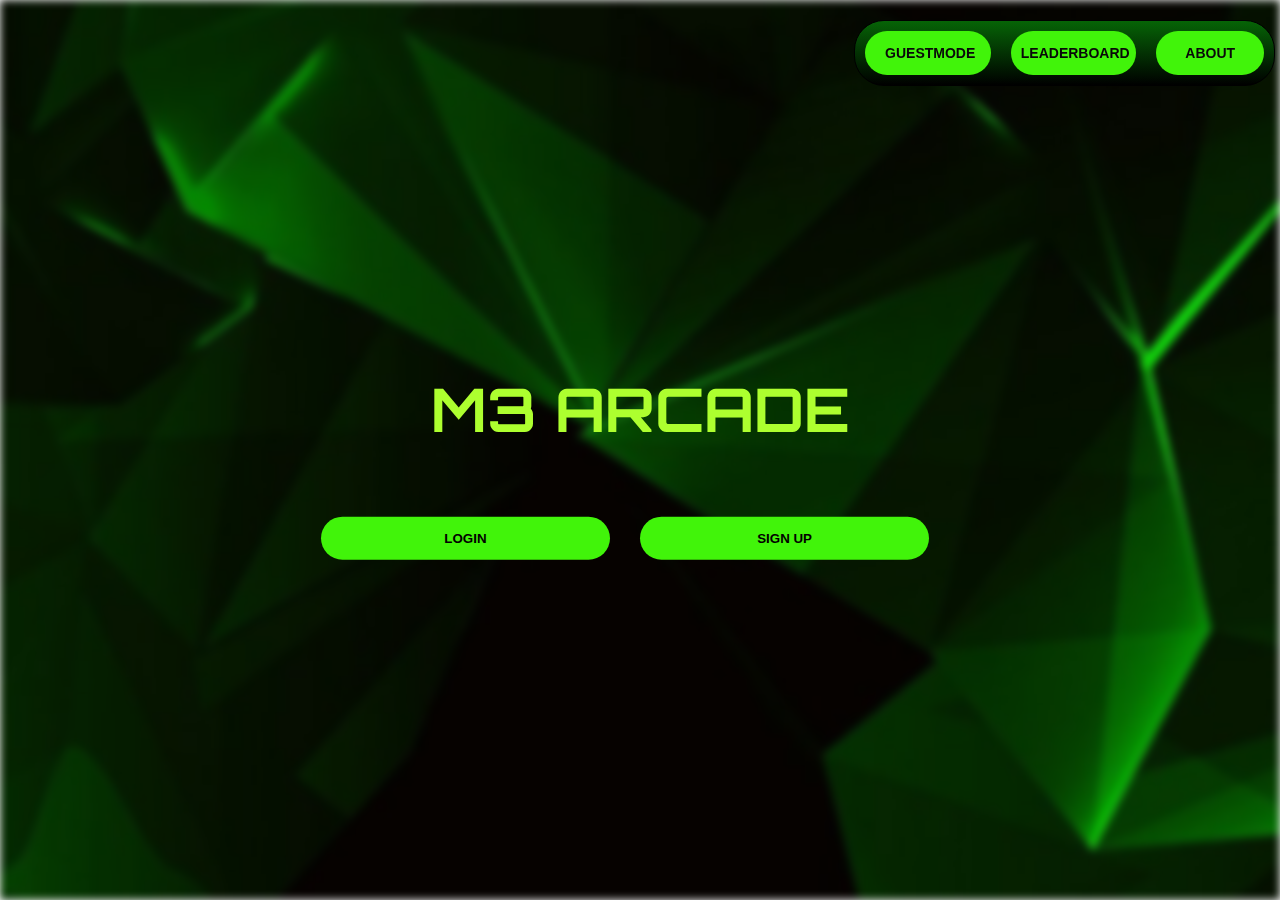
<file: index.html>
<!DOCTYPE html>
<html>
<head>
<meta name="viewport" content="width=device-width, initial-scale=1">
 <link rel="stylesheet" href="style.css">
 <title>Basic Interface</title>
</head>
<body>
  <div class="navbar">
    <button type="button" onclick="directtogamepage()" class="a">GUESTMODE</a>
    <button type="button" class="a" onclick="directtoleaderboard()" style="padding-left: 10px;">LEADERBOARD</a>
    <button type="button" class="a" onclick="directtoaboutus()">ABOUT</a>
  </div>
  <div class="bg-image"></div>
  <div class="bg-text">
      <form action="" method="post">
      <h1>M3 ARCADE</h1>
  
    <div class="container">
      <button type="button"  onclick="directtologin()">LOGIN</button>
      <button type="button" onclick="directtosignup()">SIGN UP</button>
    </div>
  </form>
  
  </div>
<script>
  function directtogamepage(){
    window.location.href="gamepage.html"
  }
  function directtologin(){
    location.href="loginpage.html"
  }
  function directtosignup(){
    location.href="signuppage.html"
  }
</script>
</body>
</html>
</file>
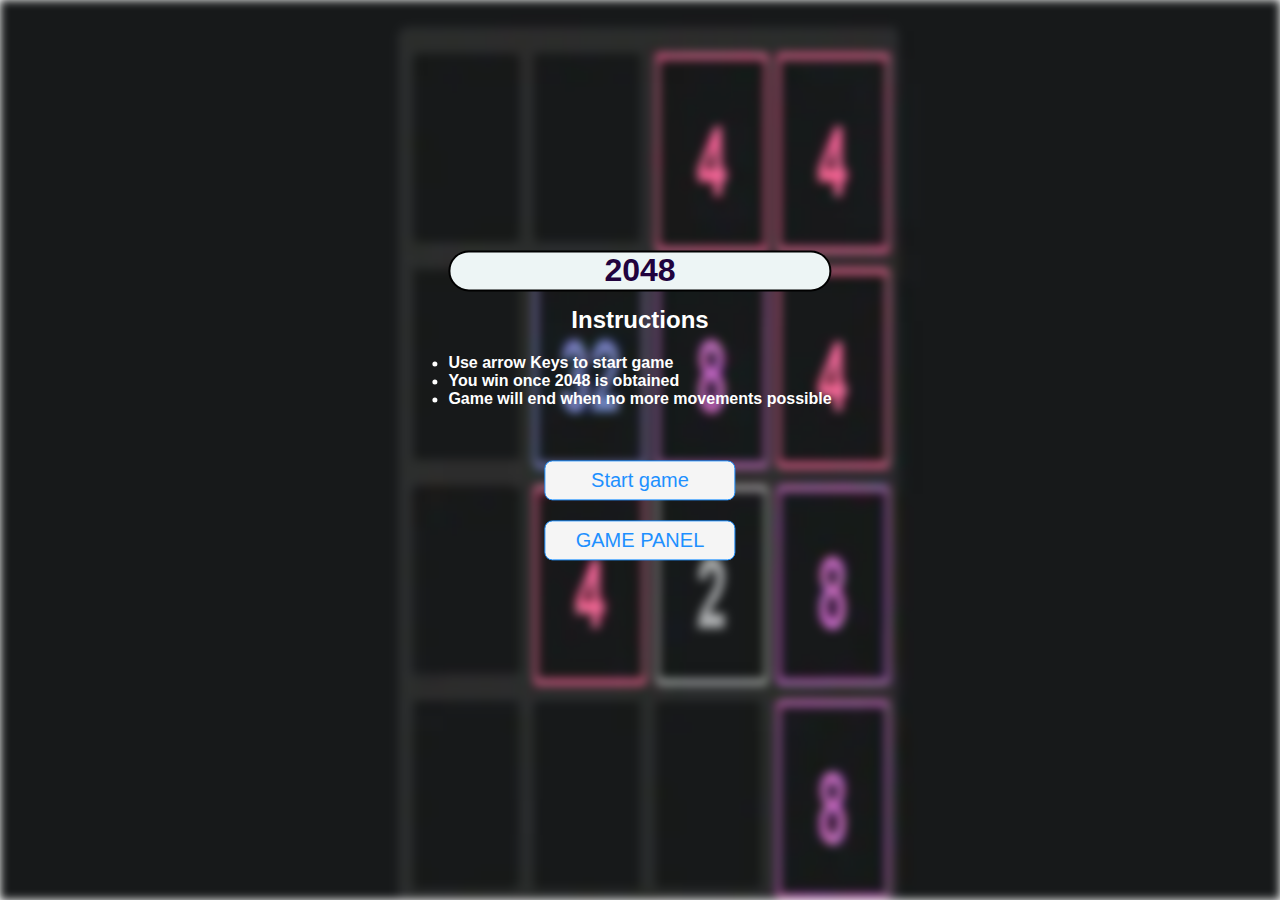
<file: 2048game/index.html>
<!DOCTYPE html> 
<html> 
      
<head> 
    <meta name="viewport" content= 
        "width=device-width, initial-scale=1.0"> 
    <!-- CSS file Included -->
    <link rel="stylesheet" type="text/css" href="styles.css"> 
    <!-- JavaScript file included -->
    
</head> 
  
<body> 
    <div class="bg-image"></div>
    <div id="main"> 
        <div id="score">0</div> 
        <h1 id="title">2048</h1> 
         
        <div id="instructions">
            <p id="ins"> 
                <h2 style="color: white;">Instructions</h2>
                <ul>
                    <li>
                        <b>Use arrow Keys to start game</b> </li>
                    <li><b>You win once 2048 is obtained</b></li>
                    <li>
                        <b>Game will end when no more movements possible</b>
                    </li>
                </ul>
            </p> 
            <br><br>
            <button type="button" class="startbut" id="startbut" onclick="startgame()">Start game</button>
            <button type="button" class="startbut" id="gamepanel" onclick="gotogamepage()">GAME PANEL</button>
        </div>
        <div class = "ui" id="gameboard"> 
            <div class="row"> 
                <div id= "b1" 
                       class="cell"></div> 
                <div id= "b2" 
                       class="cell"></div>
                <div id= "b3" 
                       class="cell"></div>
                       <div id= "b4" 
                       class="cell"></div> 
            </div> 
            <div class="row"> 
                
                <div id= "b5" 
                       class="cell"></div>
                <div id= "b6" 
                       class="cell"></div>
                       <div id= "b7" 
                       class="cell"></div> 
                <div id= "b8" 
                       class="cell"></div>
            </div> 
            <div class="row"> 
                
                <div id= "b9" 
                       class="cell"></div>
                <div id= "b10" 
                       class="cell"></div> 
                <div id= "b11" 
                       class="cell"></div>
                <div id= "b12" 
                       class="cell"></div>
            </div> 
            <div class="row"> 
                <div id= "b13" 
                       class="cell"></div>
                <div id= "b14" 
                       class="cell"></div> 
                <div id= "b15" 
                       class="cell"></div>
                <div id= "b16" 
                       class="cell" ></div>
            </div> 
        </div> 
        <br><br><br> 
        
        <button id="but"  onclick="resetgame()"> 
            RESET 
        </button>
        <button id="retbut" onclick="returntogame()"> 
            RETURN 
        </button> 
        <br><br> 
        <div id="game-message" style="display: none;"></div>
    </div> 
    <script src="script.js"></script> 
</body>
</file>
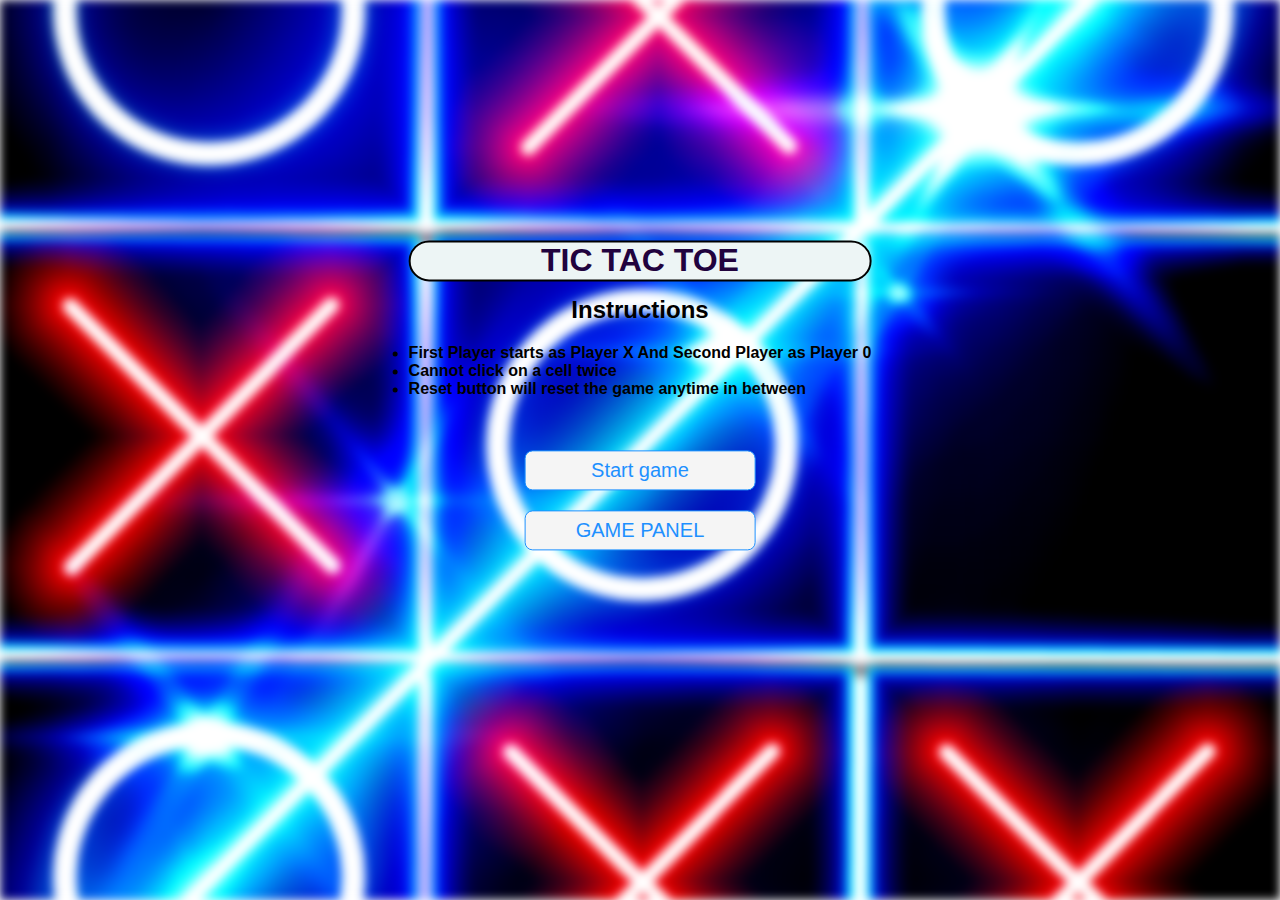
<file: tictactoe/index.html>
<!DOCTYPE html> 
<html> 
      
<head> 
    <meta name="viewport" content= 
        "width=device-width, initial-scale=1.0"> 
    <!-- CSS file Included -->
    <link rel="stylesheet" type="text/css" href="style.css"> 
    <!-- JavaScript file included -->
    <script src="script.js"></script> 
</head> 
  
<body> 
    <div class="bg-image"></div>
    <div id="main"> 
        <h1>TIC TAC TOE</h1> 
         
        <div id="instructions">
            <p id="ins"> 
                <h2>Instructions</h2>
                <ul>
                    <li>
                        <b>First Player starts as 
                        Player X And Second Player as  
                        Player 0</b> </li>
                    <li><b>Cannot click on a cell twice</b></li>
                    <li>
                        <b>Reset button will reset the game anytime in between</b>
                    </li>
                </ul>
            </p> 
            <br><br>
            <button class="startbut" id="startbut" onclick="startgame()">Start game</button>
            <button class="startbut" onclick="gotogamepage()">GAME PANEL</button>
        </div>
        <div class = "ui" id="gameboard"> 
            <div class="row"> 
                <input type="text" id= "b1" 
                       class="cell" onclick="myfunc_3(); myfunc();" 
                       readonly> 
                <input type="text" id= "b2" 
                       class="cell" onclick="myfunc_4(); myfunc();" 
                       readonly> 
                <input type="text" id= "b3" class="cell" 
                       onclick="myfunc_5(); myfunc();" 
                       readonly> 
            </div> 
            <div class="row"> 
                <input type="text" id= "b4" 
                       class="cell" onclick="myfunc_6(); myfunc();" 
                       readonly> 
                <input type="text" id= "b5" 
                       class="cell" onclick="myfunc_7(); myfunc();" 
                       readonly> 
                <input type="text" id= "b6" 
                       class="cell" onclick="myfunc_8(); myfunc();" 
                       readonly> 
            </div> 
            <div class="row"> 
                <input type="text" id= "b7" 
                       class="cell" onclick="myfunc_9(); myfunc();" 
                       readonly> 
                <input type="text" id= "b8" 
                       class="cell" onclick="myfunc_10();myfunc();" 
                       readonly> 
                <input type="text" id= "b9" 
                       class="cell" onclick="myfunc_11();myfunc();" 
                       readonly> 
            </div> 
        </div> 
        <br><br><br> 
        
        <button id="but"  onclick="myfunc_2()"> 
            RESET 
        </button>
        <button id="retbut" onclick="returntogame()"> 
            RETURN 
        </button> 
        <br><br> 
        <p id="print"></p> 
    </div> 
</body> 
  
</html>
</file>
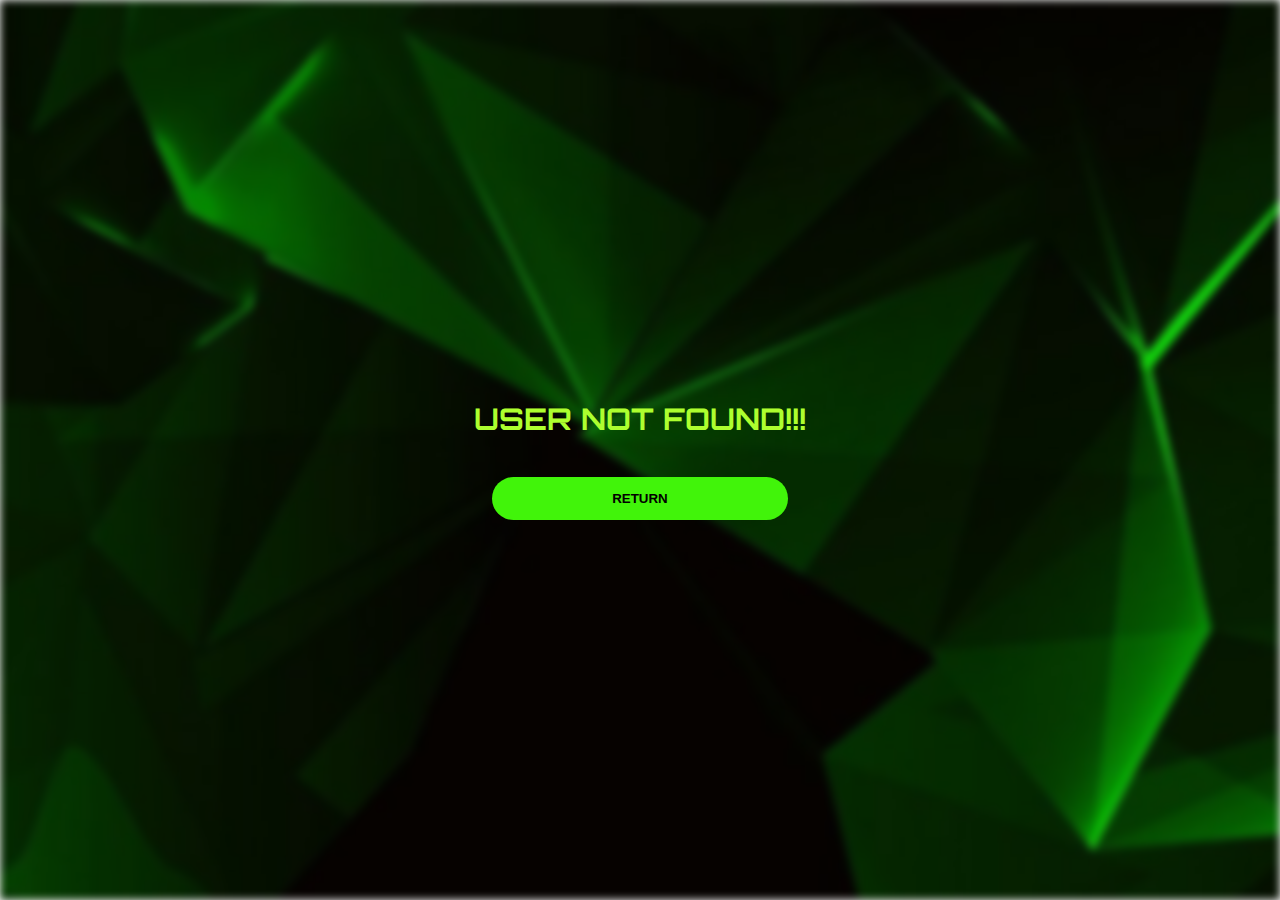
<file: errorpage.html>
<!DOCTYPE html>
<html lang="en">
<head>
    <meta charset="UTF-8">
    <meta name="viewport" content="width=device-width, initial-scale=1.0">
    <title>Document</title>
    <link rel="stylesheet" href="style.css">
</head>
<body>
    <div class="bg-image"></div>
    <div class="bg-text">
        <h1 style="font-size: 30px;">USER NOT FOUND!!!</h1>
    <button style="margin-left: 35%;">RETURN</button>
    </div>
</body>
</html>
</file>
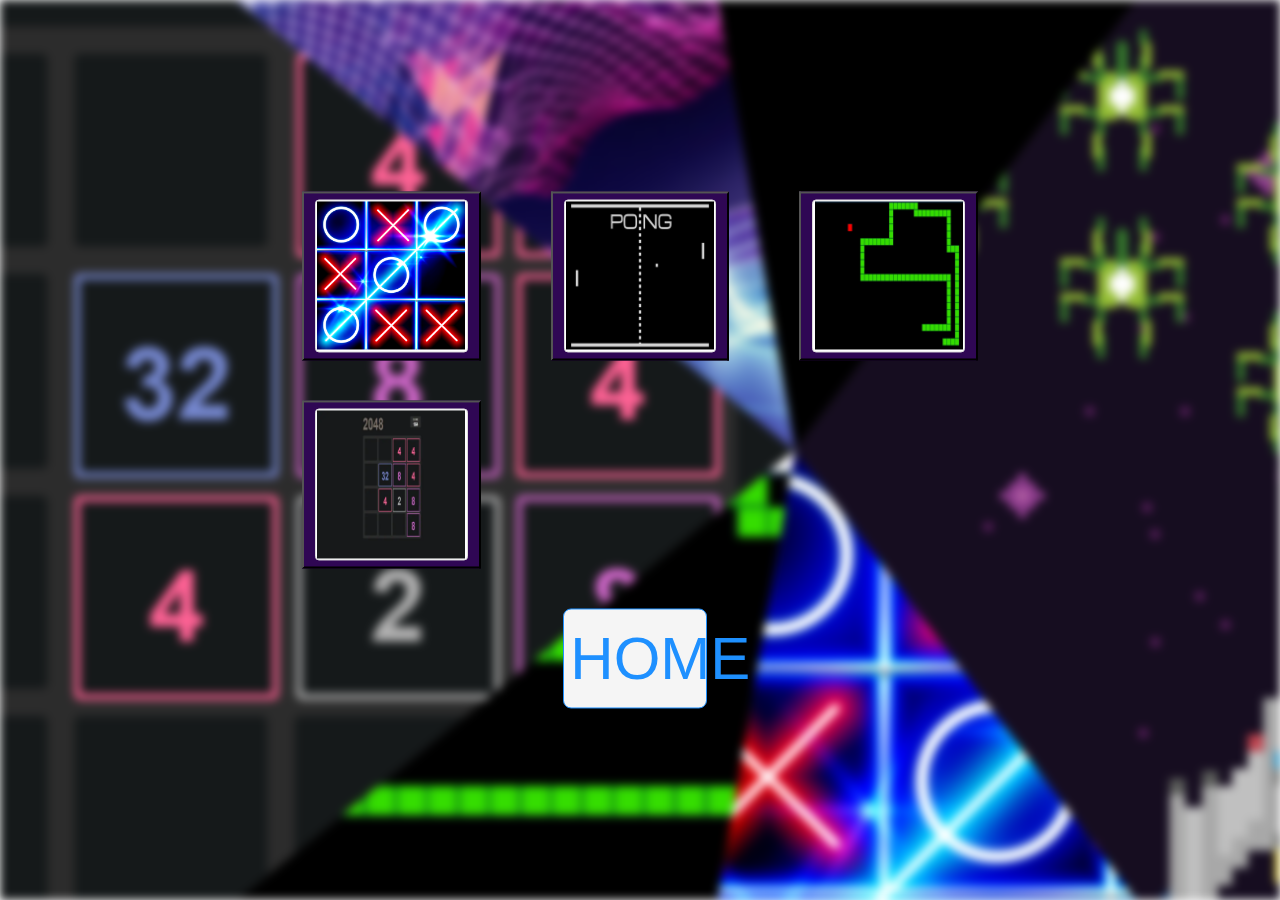
<file: gamepage.html>
<!DOCTYPE html>
<html lang="en">
<head>
  <title>Gaming Page</title>
  <meta charset="utf-8">
  <meta name="viewport" content="width=device-width, initial-scale=1">
  <link rel="stylesheet" href="https://maxcdn.bootstrapcdn.com/bootstrap/3.4.1/css/bootstrap.min.css">
  <style>
   body, html {
  height: 100%;
  margin: 0;
  font-family: Arial, Helvetica, sans-serif;
  }

  * {
      box-sizing: border-box;
    }
  .bg-image {
    background-image: url("GamepageBg.jpg");
    filter: blur(5px);
    /* -webkit-filter: blur(5px); */
    height: 100%; 
    background-position: center;
    background-repeat: no-repeat;
    background-size: cover;
    -webkit-background-size: cover;
}

    .container {
      position: absolute;
      top: 50%;
      left: 50%;
      transform: translate(-50%, -50%);
      width: 60%; /* Adjust this value as needed */
      padding: 2%;
      text-align: center;
      border-radius: 10px; /* Add border-radius for a rounded container */
    }
    .thumbnail {
      position: relative;
      /* max-width: 100%; Make sure images don't exceed the container width */
      height: auto; /* Maintain the aspect ratio */
      margin: 5px;
    }
    button{
      margin: 20px;
      background-color: rgb(47, 7, 84);
    }
    .overlay {
      max-width: 100%;
      position: absolute; 
      bottom: 1.5%; 
      background: rgb(0, 0, 0);
      background: rgba(0, 0, 0, 0.7); /* Black see-through */
      color: #f1f1f1; 
      width: 96%;
      transition: .5s ease;
      opacity:0;
      color: white;
      font-size: 20px;
      padding: 7%;
      text-align: center;
    }
    .thumbnail:hover .overlay {
  opacity: 1;
}
.thumbnail{
  padding:1%;
}
.thumbnail img{
  max-width: 100%;
  height: auto;
}
.but { 
	box-sizing: border-box; 
	width: 20%; 
	height: 100px; 
	border: 1px solid dodgerblue; 
	margin-left: 10px; 
	border-radius: 8px; 
	font-family: Verdana, 
		Geneva, Tahoma, sans-serif; 

	background-color: whitesmoke; 
	color: dodgerblue; 
	font-size: 60px; 
	cursor: pointer; 
} 
    @media (max-width: 600px) {
      .container{
        transform: scale(1.3);
        transform-origin:top;
        margin: auto;
        top: 8%;
        left: 20%;
      }

      /* Adjust for phones */
      .thumbnail {
        margin-top: 0px;
        margin-bottom: 0px;
      }
      .bg-image{
        margin-bottom: 0;
        height: 120%;
      }
    }
  </style>
</head>
<body>
  
  <div class="bg-image"></div>
  <div class="container">
    <div class="row">
      <div class="col-xs-12 col-sm-6 col-md-4">
        <button id="tictactoegame" onclick="gotopage()">
          <div class="thumbnail">
            <img src="cover_page.png" alt="Lights">
            <div class="overlay">TicTacToe</div>
        </div>
        </button>
      </div>
      <div class="col-xs-12 col-sm-6 col-md-4">
        <button id="ponggame" onclick="gotopage3()">
          <div class="thumbnail">
            <img src="pong-game-card.jpg" alt="Lights">
            <div class="overlay">Pong</div>
        </div>
        </button>
      </div>
      <div class="col-xs-12 col-sm-6 col-md-4">
        <button id="snakegame" onclick="gotopage2()">
          <div class="thumbnail">
            <img src="snakegame.jpg" alt="Lights">
            <div class="overlay">Snake</div>
        </div>
        </button>
      </div>
      <div class="col-xs-12 col-sm-6 col-md-4">
        <button id="snakegame" onclick="gotopage4()">
          <div class="thumbnail">
            <img src="2048game.png" alt="Lights">
            <div class="overlay">2048</div>
        </div>
        </button>
      </div>
    </div>
    <button class="but" onclick="gohome()">HOME</button>
  </div>
  <script>
    function gohome(){
      window.location.href="index.html"
    }
    function gotopage(){
      window.location.href="tictactoe/index.html"
    }
    function gotopage2(){
      window.location.href="Snakegame/index.html"
    }
    function gotopage3(){
      window.location.href="PongGame/pong.html"
    }
    function gotopage4(){
      window.location.href="2048game/index.html"
    }
  </script>
</body>
</html>
</file>
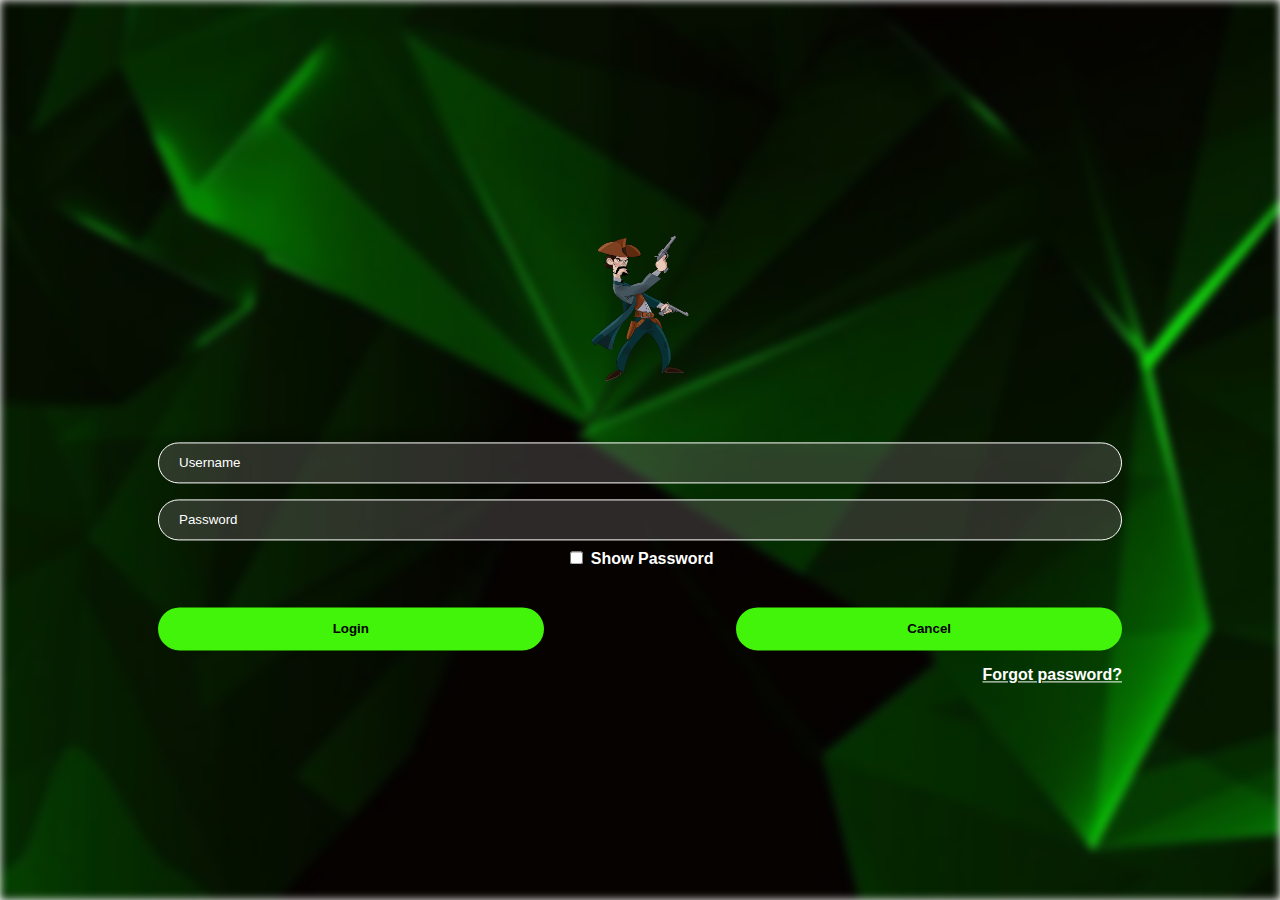
<file: loginpage.html>
<!DOCTYPE html>
<html>
<head>
<meta name="viewport" content="width=device-width, initial-scale=1">
<title>Login page</title>
<link rel="stylesheet" href="logstyle.css">
</head>
<body>
<div class="bg-image"></div>
<div class="bg-text">
    <form action="" method="post">
    <div class="imgcontainer">
    <img src="cowboy.png" alt="Avatar" class="avatar">
    </div>

  <div class="container" style="margin-top: 4%;">
    <label for="uname"></label>
    <input type="text" style="color: white;" placeholder="Username" name="uname" required>

    <label for="psw"></label>
    <input type="password" placeholder="Password" name="psw" id="myInput" required>
    <label style="color: white;">
      <input type="checkbox" onclick="myFunction()"> Show Password </label>
    
    
  </div>

  <div class="container">
    <button type="button" class="loginbutton" onclick="directtogamepage()">Login</button>
    <button type="button" class="cancelbtn" onclick="cancelclick()">Cancel</button>
    <span class="psw"><a href="#" style="color: white;"> Forgot password?</a></span>
  </div>
</form>

</div>
<script src="logsign.js"></script>
</body>
</html>
</file>
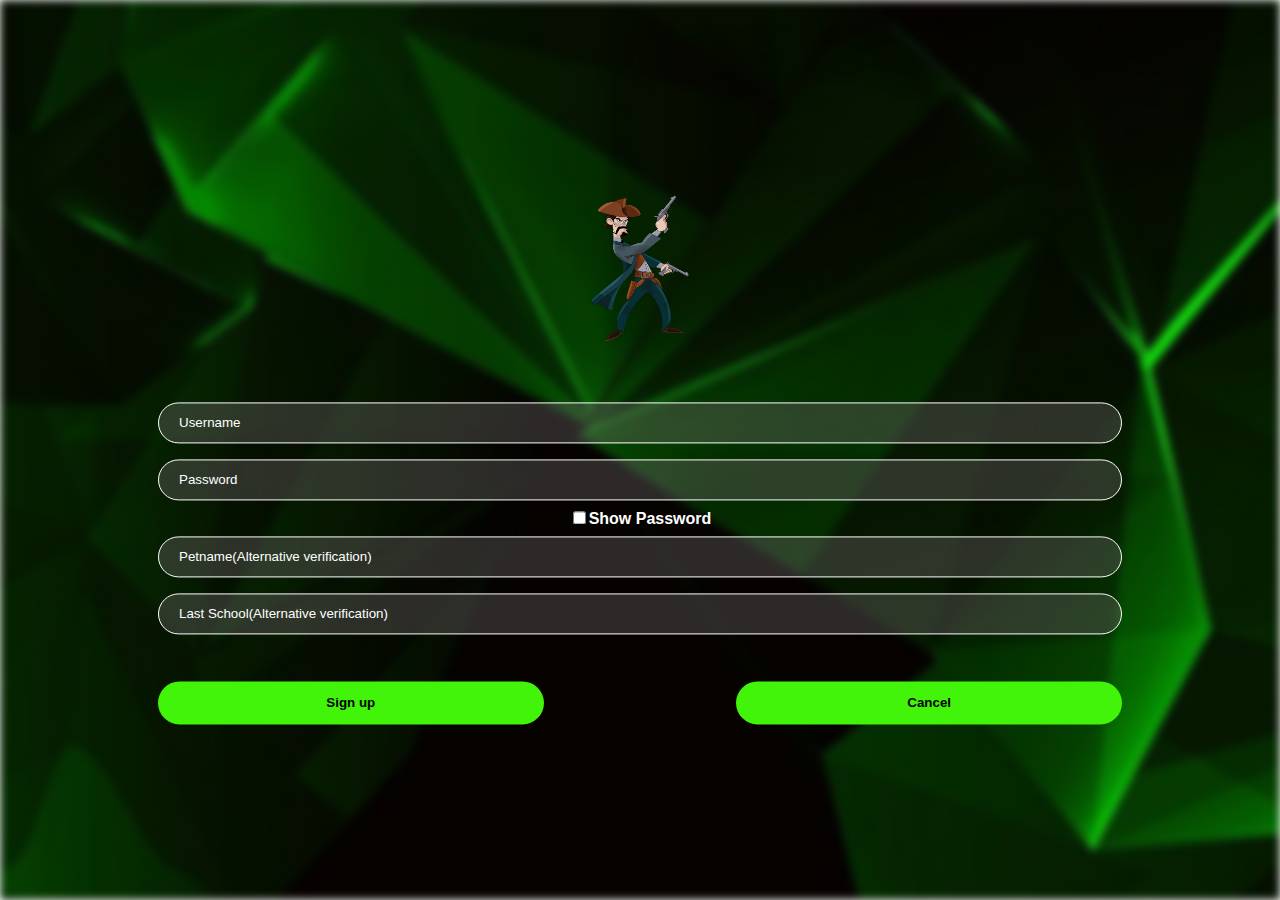
<file: signuppage.html>
<!DOCTYPE html>
<html>
<head>
<meta name="viewport" content="width=device-width, initial-scale=1">
<title>Sign Up page</title>
<link rel="stylesheet" href="logstyle.css">
<style>
#message {
  display:none;
  /*background: #f1f1f1;*/
  color: #fff;
  position: relative;
  padding: 2px;
  margin-top: 2px;
}

#message p {
  padding: 2px 5px;
  font-size: 18px;
}

/* Add a green text color and a checkmark when the requirements are right */
.valid {
  color: white;
}

.valid:before {
  position: relative;
  left: -35px;
  content: "✔";
}

/* Add a red text color and an "x" when the requirements are wrong */
.invalid {
  color: white;
}

.invalid:before {
  position: relative;
  left: -35px;
  content: "✖";
}
</style>
</head>
<body>
<div class="bg-image"></div>
<div class="bg-text">
    <form action="" method="post">
    <div class="imgcontainer">
    <img src="cowboy.png" alt="Avatar" class="avatar">
    </div>

  <div class="container" style="margin-top: 4%;">
    <label for="uname"></label>
    <input type="text" placeholder="Username" name="uname" required>

    <label for="psw"></label>
    <input type="password" placeholder="Password" name="psw" id="myInput" pattern="(?=.*[!@#$%^&])(?=.*\d)(?=.*[A-Z]).{8,}" title="Must contain at least one number and one uppercase letter and a special character, and at least 8 or more characters" required>
    <label style="color: white;">
      <input type="checkbox" onclick="myFunction()">Show Password</label>
        
    <label for="petname"></label>
    <input type="text" placeholder="Petname(Alternative verification)" name="pname" required>

    <label for="lschool"></label>
    <input type="text" placeholder="Last School(Alternative verification)" name="lschool" required>
    
    <div id="message">
      <p id="letter" class="invalid">Password is <b>Weak</b></p>
    </div>
  </div>

  <div class="container">
    <button type="button" class="loginbutton" id="signup" onclick="directtogamepage()">Sign up</button>
    <button type="button" class="cancelbtn" onclick="cancelclick()">Cancel</button>
    
  </div>
</form>

</div>
<script src="logsign.js"></script>
</body>
</html>
</file>
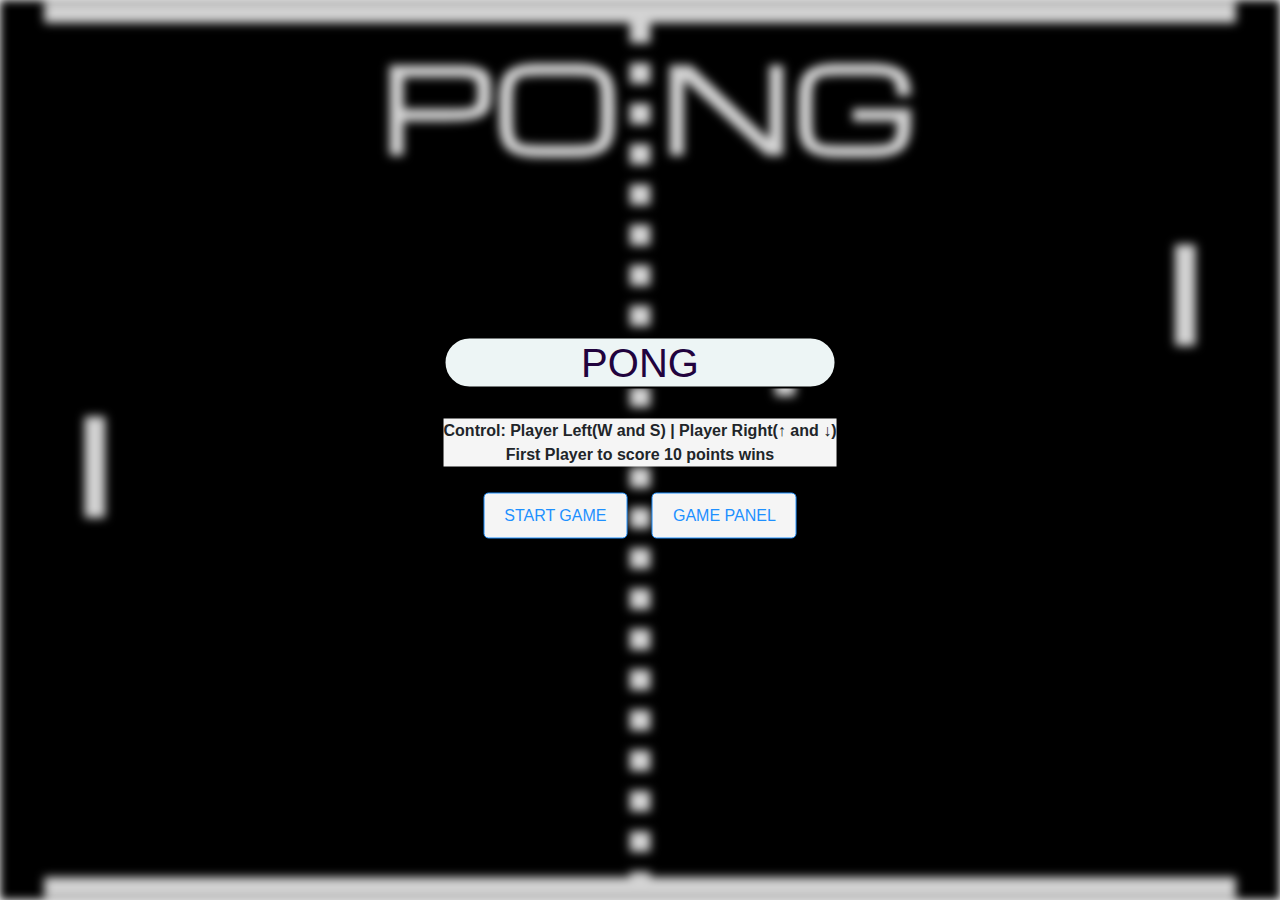
<file: PongGame/pong.html>
<!DOCTYPE html>
<html>
<head>
  <title>Ping Pong Game</title>
  <!-- Add the Bootstrap CSS file -->
<link rel="stylesheet" href="https://maxcdn.bootstrapcdn.com/bootstrap/4.0.0/css/bootstrap.min.css">

<!-- Add the Bootstrap JavaScript file -->


  <link rel="stylesheet" href="styles.css">
  <style>
    canvas {
      border: 1px solid black;
    }
  </style>
</head>
<body>
  <div class="bg-image"></div>
  <div id="main">
    <h1>PONG</h1>
    <p id="ins" class="control" style="background-color: whitesmoke;font-weight: bolder;margin-top: 20px;">Control: Player Left(W and S) | Player Right(↑ and ↓)
      <br>First Player to score 10 points wins</p>
      <button id="start-game" class="btn" onclick="startgame()">START GAME</button>
      <button  class="btn" id="gamepanel" onclick="gotogamepage()">GAME PANEL</button>
    <div class="container">
      <canvas id="canvas" width="600" height="400"></canvas>
    </div>
    <div class="button">
      <button id="start-btn" style="display: none;" class="btn">Start</button>
        <button id="pause-btn" style="display: none;" class="btn">Pause</button>
        <button id="restart-btn" style="display: none;" class="btn">Restart</button>
        <button id="return-btn" style="display: none;" class="btn" onclick="gotoreturn()">Return</button>
      </div>
     
    </div>
     <!-- Add a modal element with an ID -->
    <div class="modal" tabindex="-1" role="dialog" id="message-modal">
      <div class="modal-dialog" role="document">
        <div class="modal-content">
          <div class="modal-body">
            <h5 id="message"></h5>
          </div>
          <div class="modal-footer">
            <button type="button" id="message-modal-close" class="btn btn-secondary" data-dismiss="modal">Close</button>
          </div>
        </div>
      </div>
    </div>


  <script src="https://code.jquery.com/jquery-3.6.0.min.js"></script>
  <script src="https://maxcdn.bootstrapcdn.com/bootstrap/4.0.0/js/bootstrap.min.js"></script>
  <script src="script.js"></script>
</body>
</html>
</file>
<file: style.css>
@import url('https://fonts.googleapis.com/css2?family=Orbitron&display=swap');
body, html {
  height: 100%;
  margin: 0;
  font-family: Arial, Helvetica, sans-serif;
}

* {
  box-sizing: border-box;
}
.bg-image {
    background-image: url("background.jpg");
    filter: blur(4px);
    /* -webkit-filter: blur(5px); */
    height: 100%; 
    background-position: center;
    background-repeat: no-repeat;
    background-size: cover;
    -webkit-background-size: cover;
}

.bg-text { 
    /* color: white; */
    font-weight: bold;
    position: absolute;
    top: 50%;
    left: 50%;
    transform: translate(-50%, -50%);
    z-index: 2;
    /* sets the stack,i.e, which element is infront,more z-index more front */
    width: 80%;
    padding: 20px;
    /* Difference b/w border and content */
    text-align: center;
}
body {font-family: Arial, Helvetica, sans-serif;}


button {
  background-color: #41f40a;
  color: rgb(2, 0, 0);
  font-weight: bold;
  padding: 14px 20px;
  float: left;
  margin-top: 2%;
  border: none;
  border-radius: 30px;
  cursor: pointer;
  width: 30%;
  margin-right: 30px;
}

button:hover {
  opacity: 0.8;
}

.container {
  display: flex;
  justify-content: center;
  padding: 10px;
}

span.psw {
  float: right;
  padding-top: 16px;
}
h1{
  font-family: 'Orbitron', sans-serif;
  color: greenyellow;
  font-size: 60px;
}

/* Change styles for span and cancel button on extra small screens */
@media screen and (max-width: 300px) {
  span.psw {
     display: block;
     float: bottom;
     margin-right: 10%;
  }
  .cancelbtn {
    margin-left: 0;
     width: 100%;
  }
  .loginbutton{
    width: 100%;
  }
}

/* Add this CSS to style the navbar */

.navbar {
  overflow: hidden;
  background: linear-gradient(rgb(6, 100, 6),black);
  position: fixed;
  top: 0;
  right: 0;
  z-index: 3;
  border: 1px solid black;
  border-radius: 30px;
  margin-top: 20px;
  margin-right: 5px;
  display: flex;
  align-items: center;
  }

.a {
  float: right;
  display:inline;
  color: #090909;
  text-align: center;
  padding: 14px 20px;
  text-decoration: none;
  font-size: 14px;
  margin: 10px;
}

.navbar a:hover {
  background-color: green;
}

.active {
  background-color: green;
}
</file>
<file: 2048game/styles.css>
@import url('https://fonts.googleapis.com/css2?family=Orbitron&display=swap');
body, html {
    height: 100%;
    margin: 0;
    font-family: Arial, Helvetica, sans-serif;
  }
  
  * {
    box-sizing: border-box;
  }
  .bg-image {
    background-image: url("2048game.png");
    filter: blur(5px);
    /* -webkit-filter: blur(5px); */
    height: 100%; 
    background-position: center;
    background-repeat: no-repeat;
    background-size: cover;
    -webkit-background-size: cover;
}
h1 { 
	color:rgb(33, 3, 62); 
	margin-bottom: -5px; 
	border: 2px solid black;
	border-radius: 30px;
	background-color: rgb(237, 245, 245);
} 
p{
    margin-top: 0;
}
ul{
	padding: 0;
}
li{
	text-align: left;
    color: white;
}


.ui { 
	display: none;
	flex-direction: column; 
	align-items: center; 
    margin-bottom: -10px;
} 
.row { 
	display: flex; 
} 
.cell { 
    background-color: black;
    color: white;
	border: 3px solid white; 
	width: 70px; 
	height: 70px; 
	display: flex; 
	align-items: center; 
	justify-content: center; 
	font-size: 80px; 
	text-align: center; 
	cursor: pointer; 
    font-size: 35px;
	margin: 3px;
	border-radius: 4px;
} 
.cell:active { 
	outline: none; 
} 
#score{
    display: none;
    margin: auto;
    font-size: 30px;
    color: greenyellow;
    border: 2px solid white;
    width: 200px;
    padding: 10px;
    background-color: black;
    font-family: 'Orbitron', sans-serif;
    border-radius: 5px;
}
/* 3*3 Grid */
#b1{
    color: white;
}
.startbut{ 
	box-sizing: border-box; 
	width: 50%; 
	height: 40px; 
	border: 1px solid dodgerblue; 
	margin-left: auto; 
	border-radius: 8px; 
	font-family: Verdana, 
		Geneva, Tahoma, sans-serif; 

	background-color: whitesmoke; 
	color: dodgerblue; 
	font-size: 20px; 
	cursor: pointer; 
	margin-bottom: 20px;
} 
/* Reset Button */
#but { 
	display: none;
	box-sizing: border-box; 
	width: 40%; 
	height: 40px; 
	border: 1px solid dodgerblue; 
	margin-left: 10px; 
	border-radius: 8px; 
	font-family: Verdana, 
		Geneva, Tahoma, sans-serif; 

	background-color: whitesmoke; 
	color: dodgerblue; 
	font-size: 20px; 
	cursor: pointer; 
} 
#retbut{
	display: none;
	box-sizing: border-box; 
	width: 40%; 
	height: 40px; 
	border: 1px solid dodgerblue; 
	margin-left: 40px; 
	border-radius: 8px; 
	margin-top: -40px;
	font-family: Verdana, 
		Geneva, Tahoma, sans-serif; 

	background-color: whitesmoke; 
	color: dodgerblue; 
	font-size: 20px; 
	cursor: pointer; 
	float: right;
}
/* Player turn space */
#print { 
	font-family: Verdana, 
		Geneva, Tahoma, sans-serif; 
	color:white; 
	font-size: 20px; 
} 

/* Main Container */
#main { 
    position: absolute;
    top: 50%;
    left: 50%;
    transform: translate(-50%, -50%);
    z-index: 2;
	text-align: center; 
} 
/* CSS styles for game message */
#game-message {
    position: absolute;
    transform: translate(-50%, -50%);
    
    padding: 20px;
    border-radius: 5px;
    font-size: 24px;
	margin-left: 54%;
    color: white;
}

/* Game Instruction Text */
#ins { 
	font-family: Verdana,Geneva, 
					Tahoma, sans-serif; 
	color:rgb(255, 250, 250); 
}
@media (max-width: 600px){
    .cell{
        width: 80px;
        height: 80px;
    }
    .ui{
        margin-left: -3px;
    }
	#but,#retbut,.startbut{
		width: 100%;
		margin-left: 0;
		margin-top: 20px;
		margin-bottom: 20px;
	}
}
</file>
<file: tictactoe/style.css>
body, html {
    height: 100%;
    margin: 0;
    font-family: Arial, Helvetica, sans-serif;
  }
  
  * {
    box-sizing: border-box;
  }
  .bg-image {
    background-image: url("cover_page.png");
    filter: blur(5px);
    /* -webkit-filter: blur(5px); */
    height: 100%; 
    background-position: center;
    background-repeat: no-repeat;
    background-size: cover;
    -webkit-background-size: cover;
}
h1 { 
	color:rgb(33, 3, 62); 
	margin-bottom: -5px; 
	border: 2px solid black;
	border-radius: 30px;
	background-color: rgb(237, 245, 245);
} 
p{
    margin-top: 0;
}
ul{
	padding: 0;
}
li{
	text-align: left;

}
#gameboard{
	display: none;
}

.ui { 
	display: flex;
	flex-direction: column; 
	align-items: center; 
    margin-bottom: -10px;
} 
.row { 
	display: flex; 
} 
.cell { 
    background-color: black;
    color: white;
	border: none; 
	width: 135px; 
	height: 135px; 
	display: flex; 
	align-items: center; 
	justify-content: center; 
	font-size: 80px; 
	text-align: center; 
	cursor: pointer; 
} 
.cell:active { 
	outline: none; 
} 
/* 3*3 Grid */
#b1{ 
	border-bottom: 1px solid gray; 
	border-right: 1px solid gray; 
} 

#b2 { 
	border-bottom: 1px solid gray; 
	border-right: 1px solid gray; 
	border-left: 1px solid gray; 
} 

#b3 { 
	border-bottom: 1px solid gray; 
	border-left: 1px solid gray; 
} 

#b4 { 
	border-top: 1px solid gray; 
	border-bottom: 1px solid gray; 
	border-right: 1px solid gray; 
} 
	
#b5 { 
	border: 1px solid gray; 
} 

#b6 { 
	border-top: 1px solid gray; 
	border-bottom: 1px solid gray; 
	border-left: 1px solid gray; 
} 

#b7 { 
	border-top: 1px solid gray; 
	border-right: 1px solid gray; 
} 

#b8 { 
	border-top: 1px solid gray; 
	border-right: 1px solid gray; 
	border-left: 1px solid gray; 
} 

#b9 { 
	border-top: 1px solid gray; 
	border-left: 1px solid gray; 
} 
.startbut{ 
	box-sizing: border-box; 
	width: 50%; 
	height: 40px; 
	border: 1px solid dodgerblue; 
	margin-left: auto; 
	border-radius: 8px; 
	font-family: Verdana, 
		Geneva, Tahoma, sans-serif; 

	background-color: whitesmoke; 
	color: dodgerblue; 
	font-size: 20px; 
	cursor: pointer; 
	margin-bottom: 20px;
} 
/* Reset Button */
#but { 
	display: none;
	box-sizing: border-box; 
	width: 40%; 
	height: 40px; 
	border: 1px solid dodgerblue; 
	margin-left: 10px; 
	border-radius: 8px; 
	font-family: Verdana, 
		Geneva, Tahoma, sans-serif; 

	background-color: whitesmoke; 
	color: dodgerblue; 
	font-size: 20px; 
	cursor: pointer; 
} 
#retbut{
	display: none;
	box-sizing: border-box; 
	width: 40%; 
	height: 40px; 
	border: 1px solid dodgerblue; 
	margin-left: 40px; 
	border-radius: 8px; 
	margin-top: -40px;
	font-family: Verdana, 
		Geneva, Tahoma, sans-serif; 

	background-color: whitesmoke; 
	color: dodgerblue; 
	font-size: 20px; 
	cursor: pointer; 
	float: right;
}
/* Player turn space */
#print { 
	font-family: Verdana, 
		Geneva, Tahoma, sans-serif; 
	color:white; 
	font-size: 20px; 
} 

/* Main Container */
#main { 
    position: absolute;
    top: 50%;
    left: 50%;
    transform: translate(-50%, -50%);
    z-index: 2;
	text-align: center; 
} 

/* Game Instruction Text */
#ins { 
	font-family: Verdana,Geneva, 
					Tahoma, sans-serif; 
	color:rgb(0, 0, 0); 
}
@media (max-width: 600px){
    .cell{
        width: 80px;
        height: 80px;
    }
    .ui{
        margin-left: -3px;
    }
	#but,#retbut,.startbut{
		width: 100%;
		margin-left: 0;
		margin-top: 20px;
		margin-bottom: 20px;
	}
}
</file>
<file: logstyle.css>
body, html {
  height: 100%;
  margin: 0;
  font-family: Arial, Helvetica, sans-serif;
}

* {
  box-sizing: border-box;
}
.bg-image {
    background-image: url("background.jpg");
    filter: blur(4px);
    /* -webkit-filter: blur(5px); */
    height: 100%; 
    background-position: center;
    background-repeat: no-repeat;
    background-size: cover;
    -webkit-background-size: cover;
}
.bg-text { 
    /* color: white; */
    font-weight: bold;
    position: absolute;
    top: 50%;
    left: 50%;
    transform: translate(-50%, -50%);
    z-index: 2;
    /* sets the stack,i.e, which element is infront,more z-index more front */
    width: 80%;
    padding: 20px;
    /* Difference b/w border and content */
    text-align: center;
}
body {font-family: Arial, Helvetica, sans-serif;}


input[type=text], input[type=password] {
  background-color: rgba(106, 100, 100, 0.4); 
  width: 100%;
  padding: 12px 20px;
  margin: 8px 0;
  display: inline-block;
  border: 1px solid white;
  border-radius: 30px;
  box-sizing: border-box;
}

button {
  background-color: #41f40a;
  color: black;
  font-weight: bold;
  padding: 14px 20px;
  float: left;
  margin-top: 2%;
  border: none;
  border-radius: 30px;
  cursor: pointer;
  width: 40%;
}

button:hover {
  opacity: 0.8;
}

.cancelbtn {
  margin-left: 20%;
}

.imgcontainer {
  text-align: center;
  margin-top: 2%;
}

img.avatar {
  width: 10%;
}

.container {
  padding: 10px;
}

span.psw {
  float: right;
  padding-top: 16px;
}
a:hover{
  color: blueviolet;
}
::placeholder{
  color: white;
}
div a:hover{
  color: blueviolet;
}

/* Change styles for span and cancel button on extra small screens */
@media screen and (max-width: 300px) {
  span.psw {
     display: block;
     float: bottom;
     margin-right: 10%;
  }
  .cancelbtn {
    margin-left: 0;
     width: 100%;
  }
  .loginbutton{
    width: 100%;
  }
}
</file>
<file: PongGame/styles.css>
body, html {
  height: 100%;
  margin: 0;
  font-family: Arial, Helvetica, sans-serif;
}

* {
  box-sizing: border-box;
}
.bg-image {
  background-image: url("pong-game-card.png");
  filter: blur(5px);
  /* -webkit-filter: blur(5px); */
  height: 100%; 
  background-position: center;
  background-repeat: no-repeat;
  background-size: cover;
  -webkit-background-size: cover;
}
h1 { 
	color:rgb(33, 3, 62); 
	margin-bottom: 30px; 
	border: 2px solid black;
	border-radius: 30px;
	background-color: rgb(237, 245, 245);
} 
#main{ 
  position: absolute;
  top: 50%;
  left: 50%;
  transform: translate(-50%, -50%);
  z-index: 2;
text-align: center; 
} 
  .button{
    display: flex;
    justify-content: center;
    margin-top: 15px;
  }
  
  .btn {
    background-color: whitesmoke;
    border: 1px solid dodgerblue;
    color: dodgerblue;
    padding: 10px 20px;
    text-align: center;
    text-decoration: none;
    display: inline-block;
    font-size: 16px;
    margin: 10px;
    cursor: pointer;
    border-radius: 5px;
  }
  
  .control {
      text-align: center;
  }
  
  canvas {
    display: none;
    background: #1e9d33;
  }
 #canvas{
    border: 5px solid white;
    border-left: 5px solid rgb(255, 4, 12);
    border-right: 5px solid rgb(255, 4, 12);
  }
</file>
